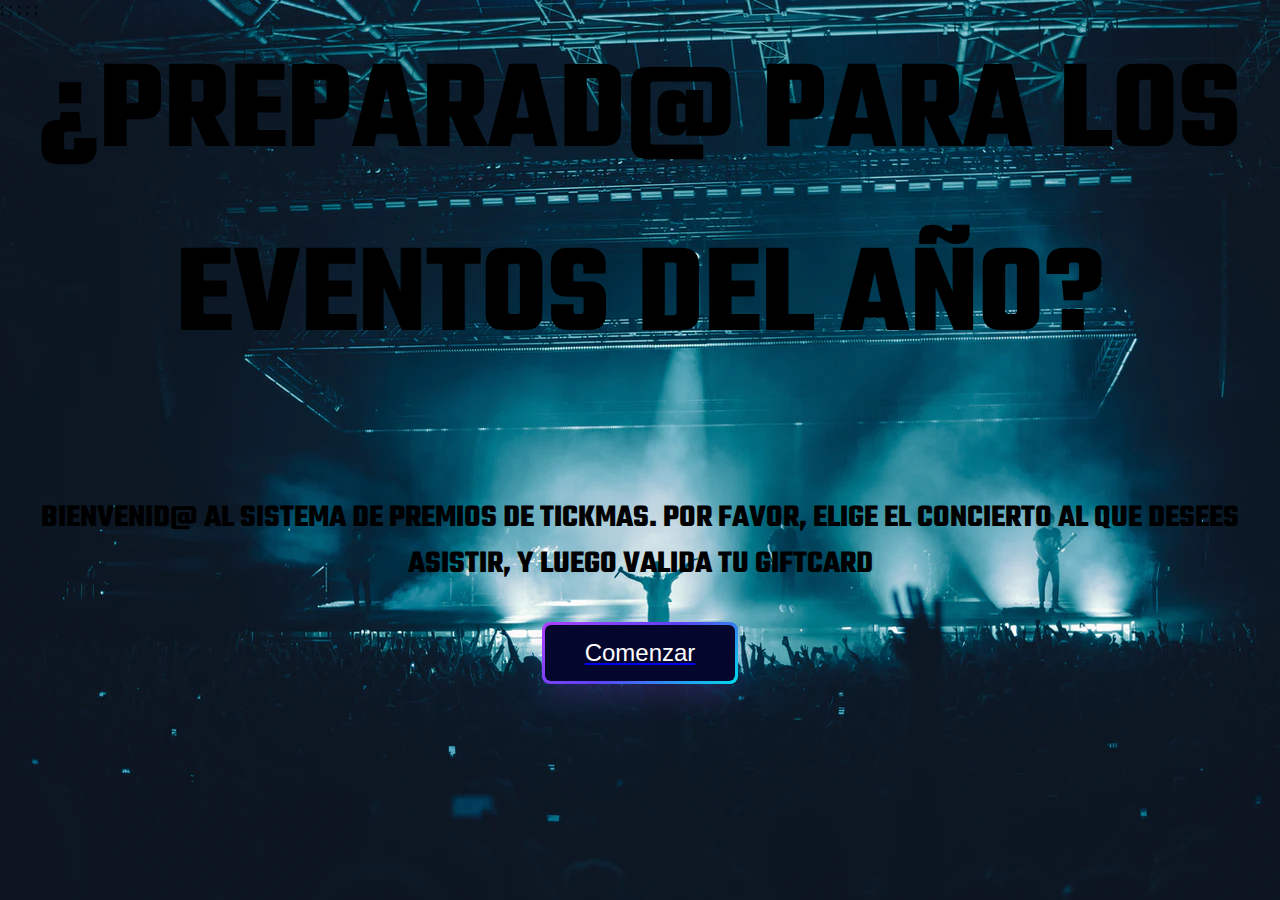
<file: index.html>
<!DOCTYPE html>;
<html lang="en" dir="ltr">
  ;
  <!-- Se especifican propiedad de la página y se anexa la hoja de estilo-->
  <head>
    <meta charset="utf-8" />
    ;
    <meta name="viewport" content="width=device-width, initial-scale=1" />
    ;
    <!--texto de la pestaña-->
    <title>TickMas</title>
    <link href="style.css" rel="stylesheet" type="text/css" />
    ;
  </head>
  <body>
    <h1><div class="one">¿Preparad@ para los eventos del año?</div></h1>

    <h3>
      <div class="one">
        Bienvenid@ al sistema de premios de TickMas. Por favor, elige el
        concierto al que desees asistir, y luego valida tu GiftCard
      </div>
    </h3>
    <center>
      <a href="segundapag.html"
        ><button class="button-64" role="button">
          <span class="text">Comenzar</span>
        </button></a
      >
    </center>
  </body>
</html>
</file>
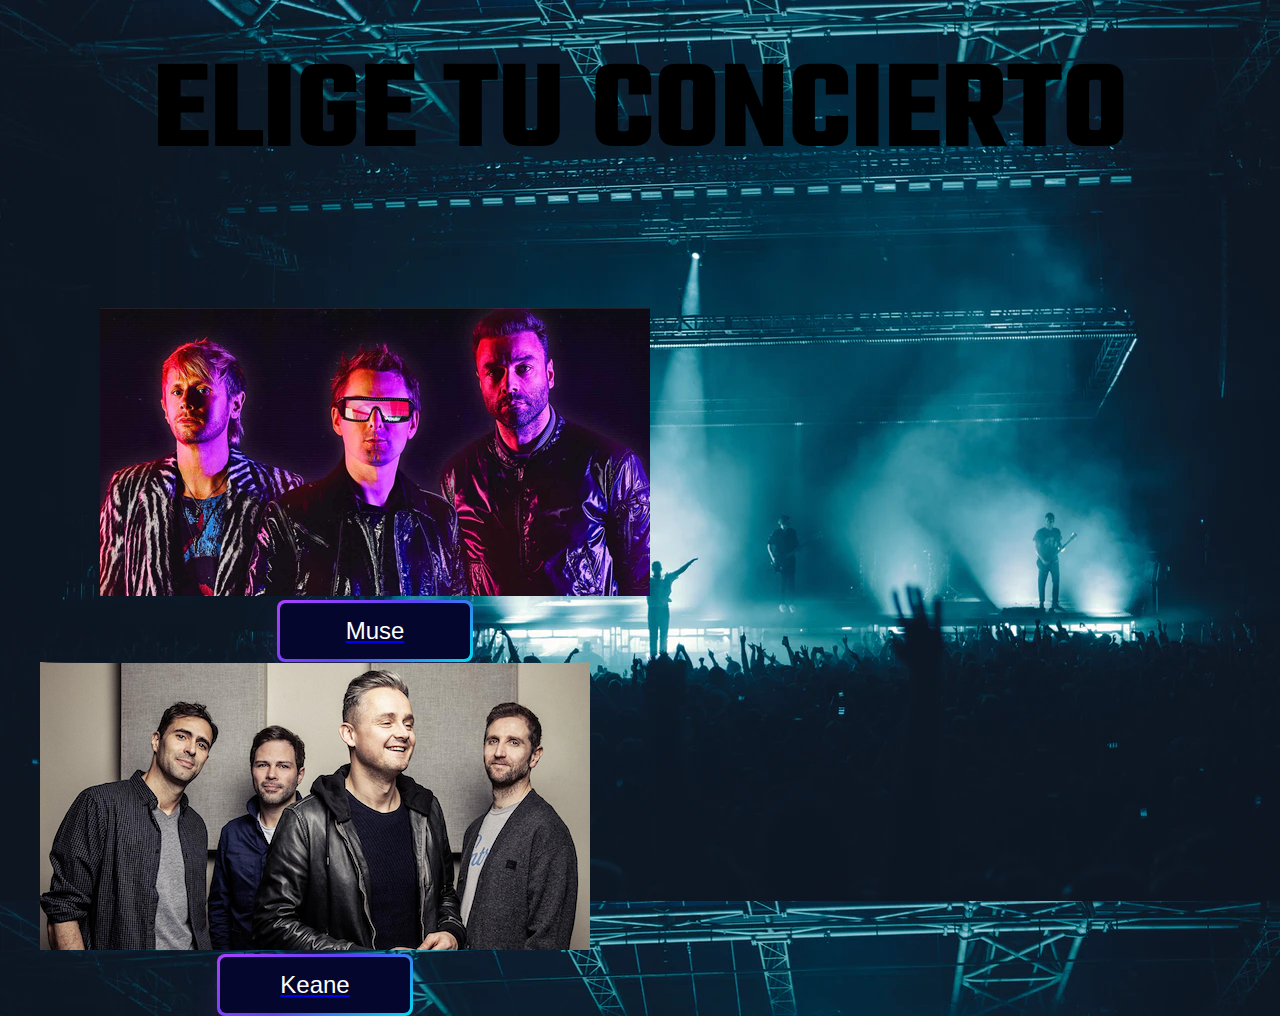
<file: segundapag.html>
<!DOCTYPE html>
<html lang="en">
  <head>
    <meta charset="UTF-8" />
    <meta http-equiv="X-UA-Compatible" content="IE=edge" />
    <meta name="viewport" content="width=device-width, initial-scale=1.0" />
    <title>TickMas</title>
    <link href="style.css" rel="stylesheet" type="text/css" />
  </head>
  <body>
    <main>
      <br />
      <h1><div class="one">Elige tu Concierto</div></h1>
      <div class="image123">
        <div class="imgContainer">
          <center>
            <img src="Muse.jpg" height="auto" width="auto" hspace="100" />
            <a href="tercerapag.html"
              ><button class="button-64" role="button">
                <span class="text">Muse</span>
              </button></a
            >
          </center>
        </div>
        <div class="imgContainer">
          <center>
            <img
              class="middle-img"
              src="keane.jpg"
              height="auto"
              width="auto"
              hspace="40"
            />
            <a href="tercerapag.html"
              ><button class="button-64" role="button">
                <span class="text">Keane</span>
              </button></a
            >
          </center>
        </div>
      </div>
    </main>
  </body>
</html>
</file>
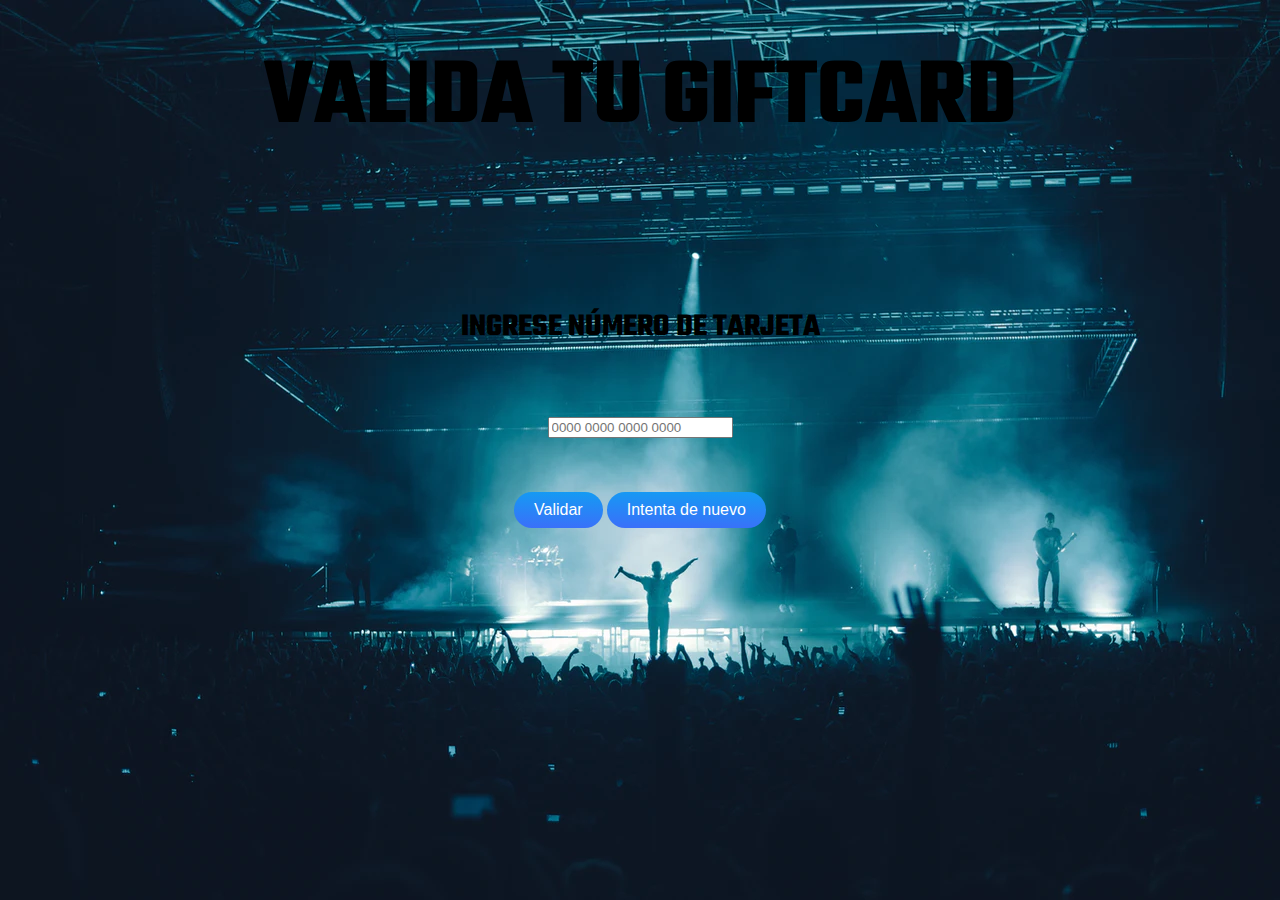
<file: tercerapag.html>
<!DOCTYPE html>
<html lang="en">
  <head>
    <meta charset="UTF-8" />
    <meta http-equiv="X-UA-Compatible" content="IE=edge" />
    <meta name="viewport" content="width=device-width, initial-scale=1.0" />
    <title>TickMas</title>
    <link href="style.css" rel="stylesheet" type="text/css" />
  </head>
  <body>
    <main>
      <center>
        <h2><span class="one">Valida tu GiftCard</span></h2>

        <!--contenido card validation-->
        <div class="box-content">
          <h3><p>Ingrese número de tarjeta</p></h3>
          <input
            type="text"
            id="ncard"
            value=""
            placeholder="0000 0000 0000 0000"
            pattern="^[0-9]+"
            maxlength="16"
            required
          />
        </div>
        <br /><br /><br />
        <button class="button-21" id="validbtn">Validar</button>
        <button class="button-21" id="restartbtn">Intenta de nuevo</button>

        <!--alerta para validar-->
        <div class="alertBox" style="display: none">
          <!--Creamos un div llamado alertBox para llamar en nuestro JS-->
          <p id="valid"></p>
          <!--Creamos una id llamada valid para llamar en nuestro JS-->
        </div>
      </center>
    </main>
    <script src="index.js" type="module"></script>
    <script src="validator.js"></script>
  </body>
</html>
</file>
<file: style.css>
@import url("https://fonts.googleapis.com/css?family=Teko:700&display=swap");

body {
  background-image: url("concierto.png");
  background-repeat: repeat;
  padding: 0;
  margin: 0;
  width: 100vw;
  height: 100vh;
}

.column {
  float: none;
  width: 50%;
  padding: 5px;
}

.row::after {
  content: "";
}
.imgContainer {
  float: left;
}
body h1 {
  margin: 5px;
  padding-bottom: 6rem;
  grid-column: 1;
  grid-row: 1;
  z-index: 1;
  font-family: "Teko", sans-serif;
  font-size: 8rem;
  text-transform: uppercase;
  animation: glow 2s ease-in-out infinite alternate;
  text-align: center;
}

body h2 {
  margin: 0;
  padding: 30px;
  padding-bottom: 6rem;
  grid-column: 1;
  grid-row: 1;
  z-index: 1;
  font-family: "Teko", sans-serif;
  font-size: 6rem;
  text-transform: uppercase;
  animation: glow 2s ease-in-out infinite alternate;
  text-align: center;
}
body h3 {
  margin: 5px;
  padding: 3px;
  padding-bottom: 30px;
  grid-column: 0;
  grid-row: 1;
  z-index: 1;
  font-family: "Teko", sans-serif;
  font-size: 2rem;
  text-transform: uppercase;
  animation: glow 2s ease-in-out infinite alternate;
  text-align: center;
}

@keyframes glow {
  from {
    text-shadow: 0 0 20px #2d9da9;
  }
  to {
    text-shadow: 0 0 30px #34b3c1, 0 0 10px #4dbbc7;
  }
}

.button-64 {
  align-items: center;
  background-image: linear-gradient(144deg, #af40ff, #5b42f3 50%, #00ddeb);
  border: 0;
  border-radius: 8px;
  box-shadow: rgba(151, 65, 252, 0.2) 0 15px 30px -5px;
  box-sizing: border-box;
  color: #ffffff;
  display: flex;
  font-family: Phantomsans, sans-serif;
  font-size: 20px;
  justify-content: center;
  line-height: 1em;
  max-width: 100%;
  min-width: 140px;
  padding: 3px;
  text-decoration: none;
  user-select: none;
  -webkit-user-select: none;
  touch-action: manipulation;
  white-space: nowrap;
  cursor: pointer;
}

.button-64:active,
.button-64:hover {
  outline: 0;
}

.button-64 span {
  background-color: rgb(5, 6, 45);
  padding: 16px 24px;
  border-radius: 6px;
  width: 100%;
  height: 100%;
  transition: 300ms;
}

.button-64:hover span {
  background: none;
}

@media (min-width: 768px) {
  .button-64 {
    font-size: 24px;
    min-width: 196px;
  }
}

.button-64:hover {
  border: rgb(239, 243, 14) solid 6px;
  box-shadow: 0px 0px 30px rgb(49, 186, 228);
}

.button-21 {
  align-items: center;
  appearance: none;
  background-color: #3eb2fd;
  background-image: linear-gradient(1deg, #4f58fd, #149bf3 99%);
  background-size: calc(100% + 20px) calc(100% + 20px);
  border-radius: 100px;
  border-width: 0;
  box-shadow: none;
  box-sizing: border-box;
  color: #ffffff;
  cursor: pointer;
  display: inline-flex;
  font-family: CircularStd, sans-serif;
  font-size: 1rem;
  height: auto;
  justify-content: center;
  line-height: 1.5;
  padding: 6px 20px;
  position: relative;
  text-align: center;
  text-decoration: none;
  transition: background-color 0.2s, background-position 0.2s;
  user-select: none;
  -webkit-user-select: none;
  touch-action: manipulation;
  vertical-align: top;
  white-space: nowrap;
}

.button-21:active,
.button-21:focus {
  outline: none;
}

.button-21:hover {
  background-position: -20px -20px;
}

.button-21:focus:not(:active) {
  box-shadow: rgba(40, 170, 255, 0.25) 0 0 0 0.125em;
}

.alertBox {
  position: sticky;
  font-family: "Teko", sans-serif;
  font-size: 25px;
  animation: glow 2s ease-in-out infinite alternate;
  width: 300px;
  box-sizing: content-box;
}
</file>
